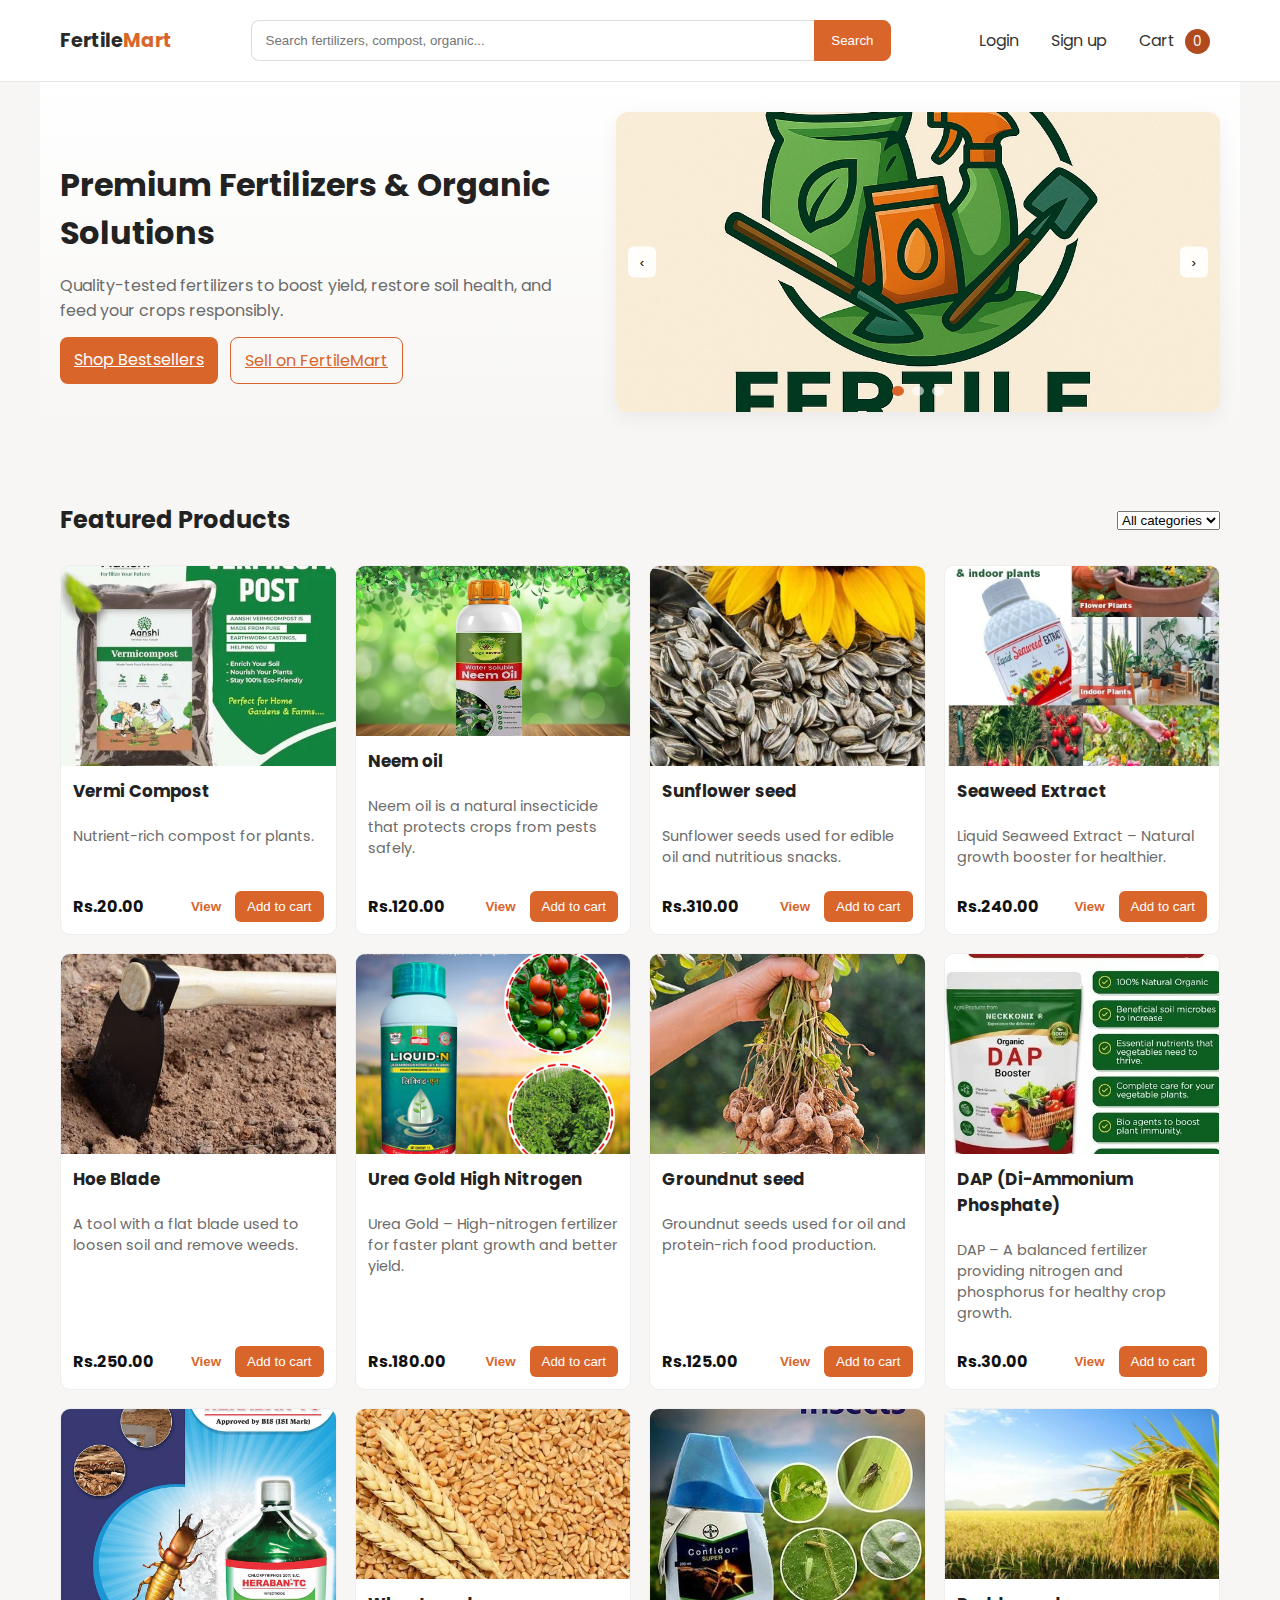
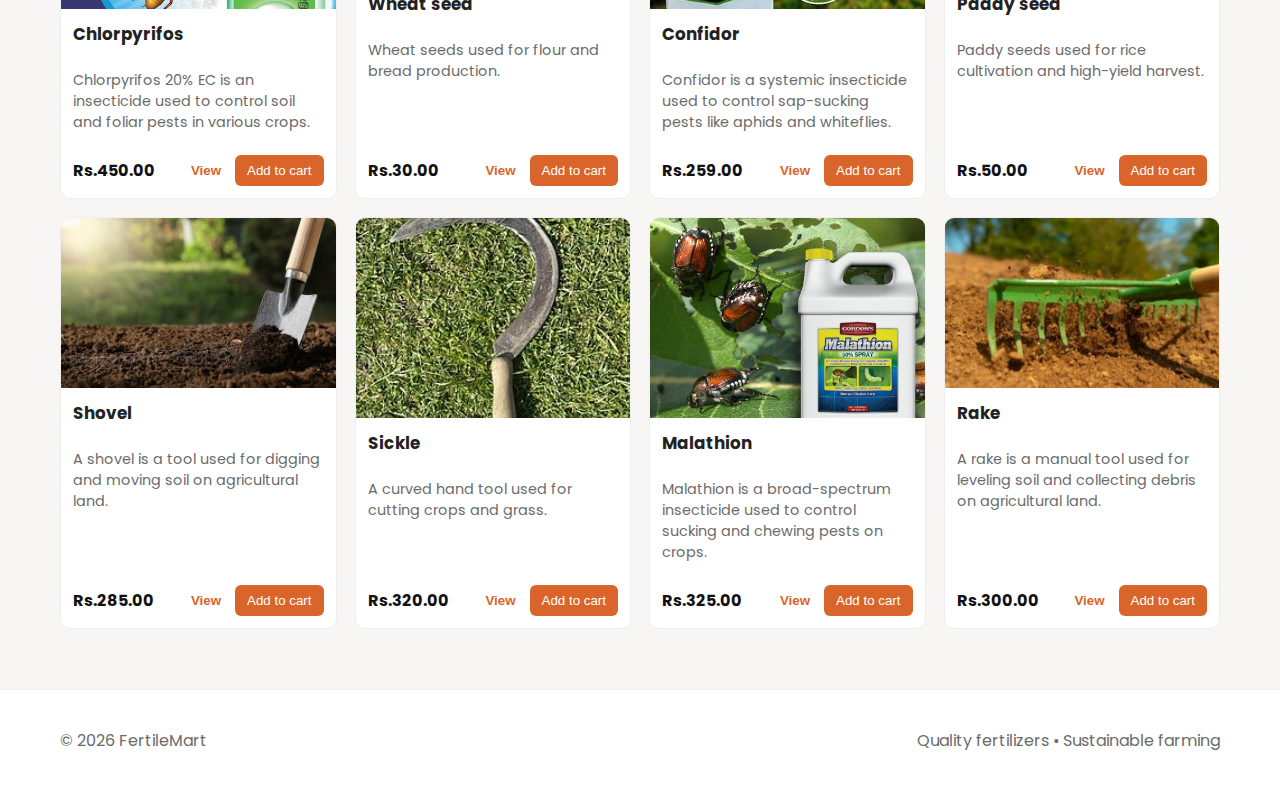
<file: index.html>
<!DOCTYPE html>
<html lang="en">
<head>
  <meta charset="utf-8" />
  <meta name="viewport" content="width=device-width,initial-scale=1" />
  <title>FertileMart — Marketplace</title>
  <link href="https://fonts.googleapis.com/css2?family=Poppins:wght@300;400;600;700&display=swap" rel="stylesheet">
  <link rel="stylesheet" href="css/owl.carousel.css">
  <link rel="stylesheet" href="css/owl.theme.default.min.css">
  <link rel="stylesheet" href="css/style.css">
</head>
<body>
  <header class="site-header">
    <div class="container header-row">
      <a class="logo" href="index.html">Fertile<span class="accent">Mart</span></a>

      <form id="search-form" class="search-form" onsubmit="return false;">
        <input id="search-input" type="search" placeholder="Search fertilizers, compost, organic..." />
        <button id="search-btn" type="button">Search</button>
      </form>

      <nav class="header-nav">
        <a href="pages/login.html" class="nav-link">Login</a>
        <a href="pages/signup.html" class="nav-link">Sign up</a>
        <a href="pages/cart.html" class="nav-link cart-link">Cart <span id="cart-count" class="cart-count">0</span></a>
      </nav>
    </div>
  </header>

  <main>
    <section class="hero container">
      <div class="hero-left">
        <h1>Premium Fertilizers & Organic Solutions</h1>
        <p>Quality-tested fertilizers to boost yield, restore soil health, and feed your crops responsibly.</p>
        <div class="hero-actions">
          <a href="#products" class="btn primary">Shop Bestsellers</a>
          <a href="pages/login.html" class="btn outline">Sell on FertileMart</a>
        </div>
      </div>

      <div class="hero-right">
        <!-- Pure JS carousel (no external libs) -->
        <div id="hero-carousel" class="carousel">
          <div class="carousel-track">
            <div class="carousel-slide"><img src="images/h3.jpeg" alt="h3"></div>
            <div class="carousel-slide"><img src="images/h1.jpeg" alt="h1"></div>
            <div class="carousel-slide"><img src="images/h2.jpeg" alt="h2"></div>
          </div>
          <button class="carousel-prev" aria-label="Previous">‹</button>
          <button class="carousel-next" aria-label="Next">›</button>
          <div class="carousel-dots"></div>
        </div>
      </div>
    </section>

    <section id="products" class="products container">
      <div class="section-head">
        <h2>Featured Products</h2>
        <div class="filters">
          <select id="filter-select">
            <option value="all">All categories</option>
            <option value="Fertilizers">Fertilizers</option>
            <option value="Pesticides">Pesticides</option>
            <option value="Seeds">Seeds</option>
            <option value="Farm Tools">Farm Tools</option>
          </select>
        </div>
      </div>

      <div id="product-grid" class="product-grid">
        <article class="product-card" data-id="1" data-name="Vermi Compost" data-desc="Vermicompost – Organic nutrient-rich compost produced by earthworms for healthy soil and sustainable farming." data-price="20.00" data-category="Fertilizers" data-img="images/product1.jpeg">
          <div class="card-media"><img src="images/product1.jpeg" alt="Vermi Compost" style="width: 280px; height: 200px;"></div>
          <div class="card-body">
            <h3>Vermi Compost</h3>
            <p class="muted small">Nutrient-rich compost for plants.</p>
            <div class="card-footer">
              <strong class="price">Rs.20.00</strong>
              <div class="actions">
                <button class="link view-product">View</button>
                <button class="btn add-to-cart">Add to cart</button>
              </div>
            </div>
          </div>
        </article>

        <article class="product-card" data-id="5" data-name="Neem oil" data-desc="Neem oil is a natural, eco-friendly insecticide that controls harmful pests. It helps protect crops without harming the environment." data-price="120.00" data-category="Pesticides" data-img="images/product5.jpeg">
          <div class="card-media"><img src="images/product5.jpeg" alt="Neem oil"></div>
          <div class="card-body">
            <h3>Neem oil</h3>
            <p class="muted small">Neem oil is a natural insecticide that protects crops from pests safely.</p>
            <div class="card-footer">
              <strong class="price">Rs.120.00</strong>
              <div class="actions">
                <button class="link view-product">View</button>
                <button class="btn add-to-cart">Add to cart</button>
              </div>
            </div>
          </div>
        </article>

        <article class="product-card" data-id="9" data-name="Sunflower seed" data-desc="Sunflower seeds are widely cultivated for producing healthy edible oil. They are also used as nutritious snacks rich in vitamins and minerals." data-price="310.00" data-category="Seeds" data-img="images/product9.jpeg">
          <div class="card-media"><img src="images/product9.jpeg" alt="Sunflower seed" style="width: 280px; height: 200px;"></div>
          <div class="card-body">
            <h3>Sunflower seed</h3>
            <p class="muted small">Sunflower seeds used for edible oil and nutritious snacks.</p>
            <div class="card-footer">
              <strong class="price">Rs.310.00</strong>
              <div class="actions">
                <button class="link view-product">View</button>
                <button class="btn add-to-cart">Add to cart</button>
              </div>
            </div>
          </div>
        </article>

        <article class="product-card" data-id="2" data-name="Seaweed Extract" data-desc="Liquid Seaweed Extract is a natural fertilizer that boosts plant growth and improves yield. Safe for all crops." data-price="240.00" data-category="Fertilizers" data-img="images/product2.jpeg">
          <div class="card-media"><img src="images/product2.jpeg" alt="Seaweed Extract" style="width: 280px; height: 200px;"></div>
          <div class="card-body">
            <h3>Seaweed Extract</h3>
            <p class="muted small">Liquid Seaweed Extract – Natural growth booster for healthier.</p>
            <div class="card-footer">
              <strong class="price">Rs.240.00</strong>
              <div class="actions">
                <button class="link view-product">View</button>
                <button class="btn add-to-cart">Add to cart</button>
              </div>
            </div>
          </div>
        </article>

        <article class="product-card" data-id="16" data-name="Hoe Blade" data-desc="The hoe has a long handle and a flat or slightly angled blade, used for loosening soil, weeding, and shaping the soil for planting. It is essential for manual farming tasks." data-price="250.00" data-category="Farm Tools" data-img="images/product16.jpeg">
          <div class="card-media"><img src="images/product16.jpeg" alt="Hoe Blade" style="width: 280px; height: 200px;"></div>
          <div class="card-body">
            <h3>Hoe Blade</h3>
            <p class="muted small">A tool with a flat blade used to loosen soil and remove weeds.</p>
            <div class="card-footer">
              <strong class="price">Rs.250.00</strong>
              <div class="actions">
                <button class="link view-product">View</button>
                <button class="btn add-to-cart">Add to cart</button>
              </div>
            </div>
          </div>
        </article>

        <article class="product-card" data-id="3" data-name="Urea Gold High Nitrogen" data-desc="Urea Gold is a high-nitrogen fertilizer that promotes rapid plant growth. Ideal for improving crop productivity." data-price="180.00" data-category="Fertilizers" data-img="images/product3.jpeg">
          <div class="card-media"><img src="images/product3.jpeg" alt="Urea Gold High Nitrogen" style="width: 280px; height: 200px;"></div>
          <div class="card-body">
            <h3>Urea Gold High Nitrogen</h3>
            <p class="muted small">Urea Gold – High-nitrogen fertilizer for faster plant growth and better yield.</p>
            <div class="card-footer">
              <strong class="price">Rs.180.00</strong>
              <div class="actions">
                <button class="link view-product">View</button>
                <button class="btn add-to-cart">Add to cart</button>
              </div>
            </div>
          </div>
        </article>

        <article class="product-card" data-id="11" data-name="Groundnut seed" data-desc="Groundnut seeds are widely grown for producing edible oil and protein-rich snacks. They help improve soil fertility through nitrogen fixation." data-price="125.00" data-category="Seeds" data-img="images/product11.jpeg">
          <div class="card-media"><img src="images/product11.jpeg" alt="Groundnut seed" style="width: 280px; height: 200px;"></div>
          <div class="card-body">
            <h3>Groundnut seed</h3>
            <p class="muted small">Groundnut seeds used for oil and protein-rich food production.</p>
            <div class="card-footer">
              <strong class="price">Rs.125.00</strong>
              <div class="actions">
                <button class="link view-product">View</button>
                <button class="btn add-to-cart">Add to cart</button>
              </div>
            </div>
          </div>
        </article>

        <article class="product-card" data-id="4" data-name="DAP (Di-Ammonium Phosphate)" data-desc="DAP (Di-Ammonium Phosphate) is a popular fertilizer that supplies essential nitrogen and phosphorus. It supports strong root development and healthy plant growth." data-price="30.00" data-category="Fertilizers" data-img="images/product4.jpeg">
          <div class="card-media"><img src="images/product4.jpeg" alt="Urea Gold High Nitrogen" style="width: 280px; height: 200px;"></div>
          <div class="card-body">
            <h3>DAP (Di-Ammonium Phosphate)</h3>
            <p class="muted small">DAP – A balanced fertilizer providing nitrogen and phosphorus for healthy crop growth.</p>
            <div class="card-footer">
              <strong class="price">Rs.30.00</strong>
              <div class="actions">
                <button class="link view-product">View</button>
                <button class="btn add-to-cart">Add to cart</button>
              </div>
            </div>
          </div>
        </article>

         <article class="product-card" data-id="8" data-name="Chlorpyrifos" data-desc="Chlorpyrifos 20% EC is a powerful insecticide that controls soil-borne and foliar pests. It is commonly used in crops like rice, cotton, and vegetables for effective protection." data-price="450.00" data-category="Pesticides" data-img="images/product8.jpeg">
          <div class="card-media"><img src="images/product8.jpeg" alt="Chlorpyrifos" style="width: 280px; height: 200px;"></div>
          <div class="card-body">
            <h3>Chlorpyrifos</h3>
            <p class="muted small">Chlorpyrifos 20% EC is an insecticide used to control soil and foliar pests in various crops.</p>
            <div class="card-footer">
              <strong class="price">Rs.450.00</strong>
              <div class="actions">
                <button class="link view-product">View</button>
                <button class="btn add-to-cart">Add to cart</button>
              </div>
            </div>
          </div>
        </article>

        <article class="product-card" data-id="10" data-name="Wheat seed" data-desc="Wheat seeds are essential for producing flour, bread, and other staple foods. They ensure high yield and quality grains." data-price="30.00" data-category="Seeds" data-img="images/product10.jpeg">
          <div class="card-media"><img src="images/product10.jpeg" alt="Wheat seed"></div>
          <div class="card-body">
            <h3>Wheat seed</h3>
            <p class="muted small">Wheat seeds used for flour and bread production.</p>
            <div class="card-footer">
              <strong class="price">Rs.30.00</strong>
              <div class="actions">
                <button class="link view-product">View</button>
                <button class="btn add-to-cart">Add to cart</button>
              </div>
            </div>
          </div>
        </article>

        <article class="product-card" data-id="6" data-name="Confidor" data-desc="Confidor is a systemic insecticide containing Imidacloprid, effective against sap-sucking insects. It ensures long-lasting protection for various crops." data-price="259.00" data-category="Pesticides" data-img="images/product6.jpeg">
          <div class="card-media"><img src="images/product6.jpeg" alt="Confidor" style="width: 280px; height: 200px;"></div>
          <div class="card-body">
            <h3>Confidor</h3>
            <p class="muted small">Confidor is a systemic insecticide used to control sap-sucking pests like aphids and whiteflies.</p>
            <div class="card-footer">
              <strong class="price">Rs.259.00</strong>
              <div class="actions">
                <button class="link view-product">View</button>
                <button class="btn add-to-cart">Add to cart</button>
              </div>
            </div>
          </div>
        </article>

        <article class="product-card" data-id="12" data-name="Paddy seed" data-desc="Paddy seeds are the starting point for rice cultivation, providing high-quality grains for staple food production. They ensure good yield and healthy crops." data-price="50.00" data-category="Seeds" data-img="images/product12.jpeg">
          <div class="card-media"><img src="images/product12.jpeg" alt="Paddy seed"></div>
          <div class="card-body">
            <h3>Paddy seed</h3>
            <p class="muted small">Paddy seeds used for rice cultivation and high-yield harvest.</p>
            <div class="card-footer">
              <strong class="price">Rs.50.00</strong>
              <div class="actions">
                <button class="link view-product">View</button>
                <button class="btn add-to-cart">Add to cart</button>
              </div>
            </div>
          </div>
        </article>

        <article class="product-card" data-id="13" data-name="Shovel" data-desc="A shovel is a strong manual tool used for digging, lifting, and moving soil or manure in the field. It is essential for soil preparation and planting activities." data-price="285.00" data-category="Farm Tools" data-img="images/product13.jpeg">
          <div class="card-media"><img src="images/product13.jpeg" alt="Shovel"></div>
          <div class="card-body">
            <h3>Shovel</h3>
            <p class="muted small">A shovel is a tool used for digging and moving soil on agricultural land.</p>
            <div class="card-footer">
              <strong class="price">Rs.285.00</strong>
              <div class="actions">
                <button class="link view-product">View</button>
                <button class="btn add-to-cart">Add to cart</button>
              </div>
            </div>
          </div>
        </article>

        <article class="product-card" data-id="14" data-name="Sickle" data-desc="The sickle has a sharp, curved blade and a short handle, used for harvesting crops like wheat, rice, and cutting grass or weeds manually." data-price="320.00" data-category="Farm Tools" data-img="images/product14.jpeg">
          <div class="card-media"><img src="images/product14.jpeg" alt="Sickle" style="width: 280px; height: 200px;"></div>
          <div class="card-body">
            <h3>Sickle</h3>
            <p class="muted small">A curved hand tool used for cutting crops and grass.</p>
            <div class="card-footer">
              <strong class="price">Rs.320.00</strong>
              <div class="actions">
                <button class="link view-product">View</button>
                <button class="btn add-to-cart">Add to cart</button>
              </div>
            </div>
          </div>
        </article>

        <article class="product-card" data-id="7" data-name="Malathion" data-desc="Malathion is a widely used broad-spectrum insecticide that controls sucking and chewing pests. It helps protect crops like fruits, vegetables, and grains from insect damage." data-price="325.00" data-category="Pesticides" data-img="images/product7.jpeg">
          <div class="card-media"><img src="images/product7.jpeg" alt="Malathion" style="width: 280px; height: 200px;"></div>
          <div class="card-body">
            <h3>Malathion</h3>
            <p class="muted small">Malathion is a broad-spectrum insecticide used to control sucking and chewing pests on crops.</p>
            <div class="card-footer">
              <strong class="price">Rs.325.00</strong>
              <div class="actions">
                <button class="link view-product">View</button>
                <button class="btn add-to-cart">Add to cart</button>
              </div>
            </div>
          </div>
        </article>

        <article class="product-card" data-id="15" data-name="Rake" data-desc="A rake is a simple hand tool used to level soil and gather leaves or debris on farmland. It helps in soil preparation and maintaining cleanliness in the field." data-price="300.00" data-category="Farm Tools" data-img="images/product15.jpeg">
          <div class="card-media"><img src="images/product15.jpeg" alt="Rake"></div>
          <div class="card-body">
            <h3>Rake</h3>
            <p class="muted small">A rake is a manual tool used for leveling soil and collecting debris on agricultural land.</p>
            <div class="card-footer">
              <strong class="price">Rs.300.00</strong>
              <div class="actions">
                <button class="link view-product">View</button>
                <button class="btn add-to-cart">Add to cart</button>
              </div>
            </div>
          </div>
        </article>

      </div>

      
    </section>
  </main>

  <footer class="site-footer">
    <div class="container footer-row">
      <div>© <span id="year"></span> FertileMart</div>
      <div class="muted">Quality fertilizers • Sustainable farming</div>
    </div>
  </footer>

  <script src="js/main.js"></script>
</body>
</html>
</file>
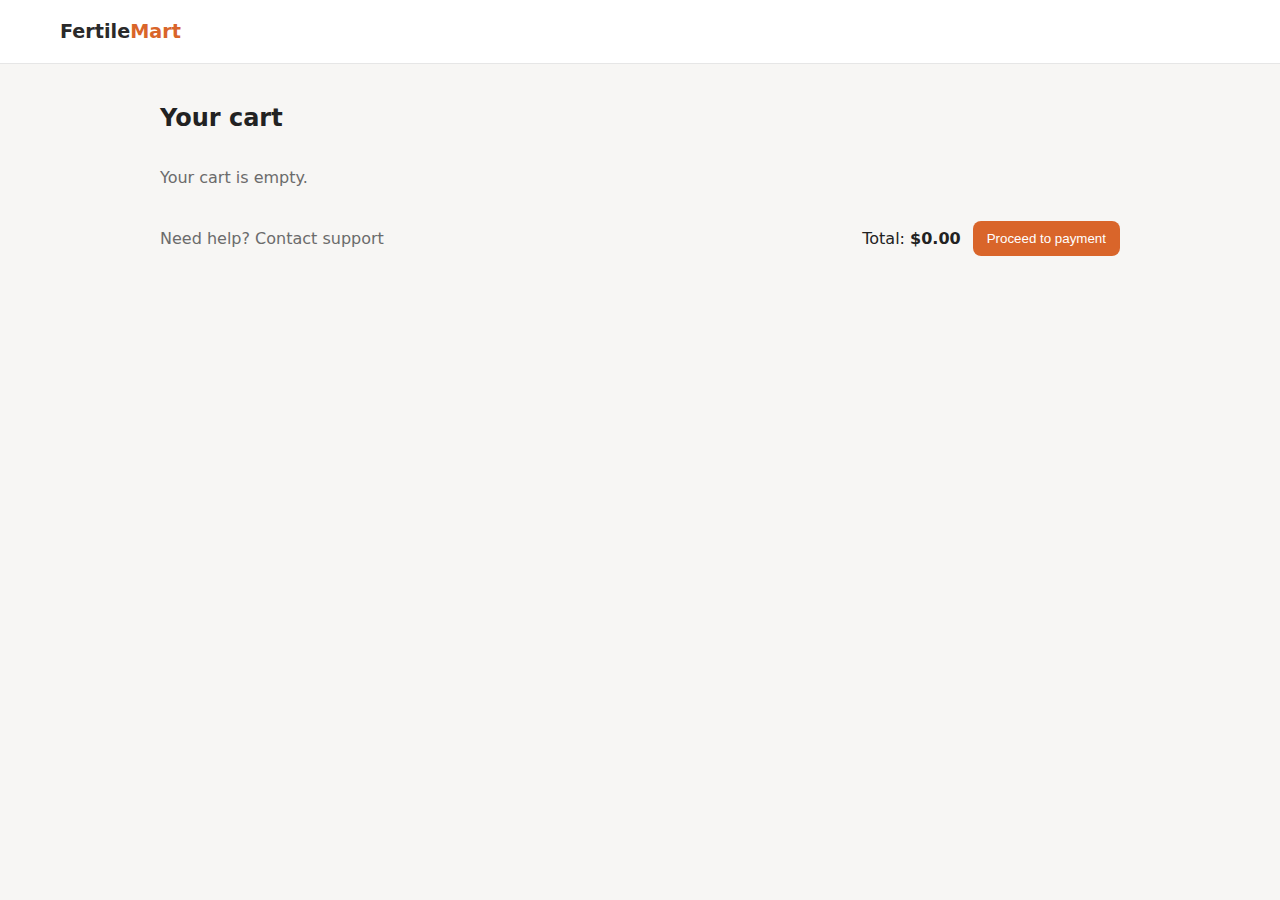
<file: pages/cart.html>
<!DOCTYPE html>
<html lang="en">
<head>
  <meta charset="utf-8" />
  <meta name="viewport" content="width=device-width,initial-scale=1" />
  <title>Cart - FertileMart</title>
  <link rel="stylesheet" href="../css/style.css">
</head>
<body class="cart-page">
  <header class="site-header">
    <div class="container header-row">
      <a class="logo" href="../index.html">Fertile<span class="accent">Mart</span></a>
    </div>
  </header>
  <main>
    <div class="container" style="max-width:1000px">
      <h2>Your cart</h2>
      <div id="cart-items" class="cart-list" style="margin-top:12px"></div>
      <div style="display:flex;justify-content:space-between;align-items:center;margin-top:18px">
        <div class="muted">Need help? Contact support</div>
        <div style="display:flex;align-items:center;gap:12px">
          <div>Total: <strong>$<span id="total-amount">0.00</span></strong></div>
          <button id="checkout-btn" class="btn primary" disabled>Proceed to payment</button>
        </div>
      </div>
    </div>
  </main>
  <script src="../js/main.js"></script>
</body>
</html>
</file>
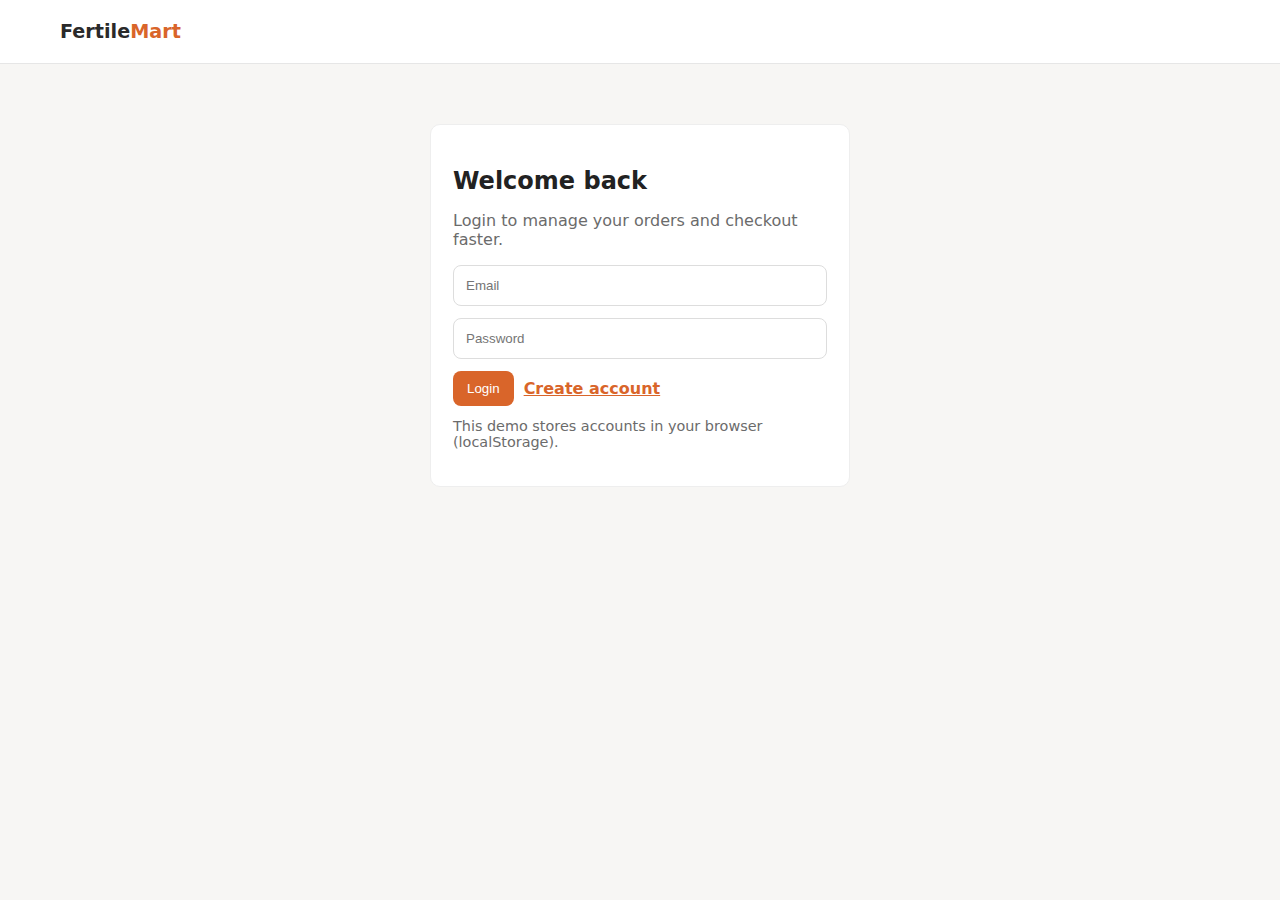
<file: pages/login.html>
<!DOCTYPE html>
<html lang="en">
<head>
  <meta charset="utf-8" />
  <meta name="viewport" content="width=device-width,initial-scale=1" />
  <title>Login - FertileMart</title>
  <link rel="stylesheet" href="../css/style.css">
</head>
<body class="login-page">
  <header class="site-header">
    <div class="container header-row">
      <a class="logo" href="../index.html">Fertile<span class="accent">Mart</span></a>
    </div>
  </header>

  <main>
    <div class="container">
      <div class="form-wrap">
        <h2>Welcome back</h2>
        <p class="muted">Login to manage your orders and checkout faster.</p>
        <form id="login-form" novalidate>
          <input class="input" type="email" name="email" placeholder="Email" required>
          <input class="input" type="password" name="password" placeholder="Password" required>
          <div class="form-actions">
            <button type="submit" class="btn primary">Login</button>
            <a id="switch-to-signup" class="link" href="#">Create account</a>
          </div>
        </form>
            <p class="muted small" style="margin-top:12px">This demo stores accounts in your browser (localStorage).</p>
          </div>
        </div>
      </main>
  <script src="../js/main.js"></script>
</body>
</html>
</file>
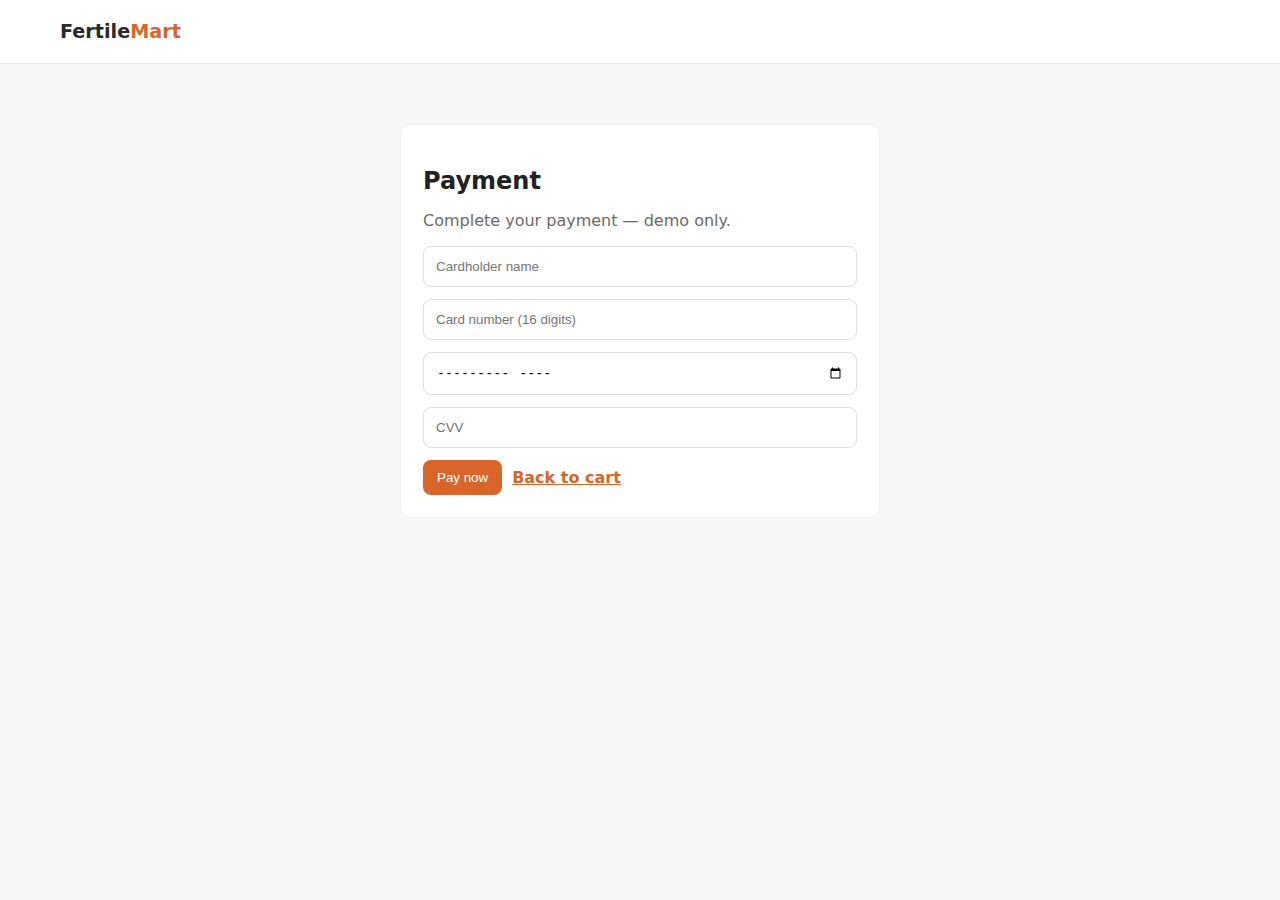
<file: pages/payment.html>
<!DOCTYPE html>
<html lang="en">
<head>
  <meta charset="utf-8" />
  <meta name="viewport" content="width=device-width,initial-scale=1" />
  <title>Payment - FertileMart</title>
  <link rel="stylesheet" href="../css/style.css">
</head>
<body class="payment-page">
  <header class="site-header"><div class="container header-row"><a class="logo" href="../index.html">Fertile<span class="accent">Mart</span></a></div></header>
  <main><div class="container"><div class="form-wrap" style="max-width:480px"><h2>Payment</h2><p class="muted">Complete your payment — demo only.</p><form id="payment-form" novalidate><input class="input" name="cardName" type="text" placeholder="Cardholder name" required><input class="input" name="cardNumber" type="text" placeholder="Card number (16 digits)" pattern="\d{16}" maxlength="16" required><input class="input" name="expiry" type="month" placeholder="MM/YY" required><input class="input" name="cvv" type="password" placeholder="CVV" pattern="\d{3}" maxlength="3" required><div style="display:flex;gap:10px;align-items:center"><button type="submit" class="btn primary">Pay now</button><a href="cart.html" class="link">Back to cart</a></div></form></div></div></main>
  <script src="../js/main.js"></script>
</body>
</html>
</file>
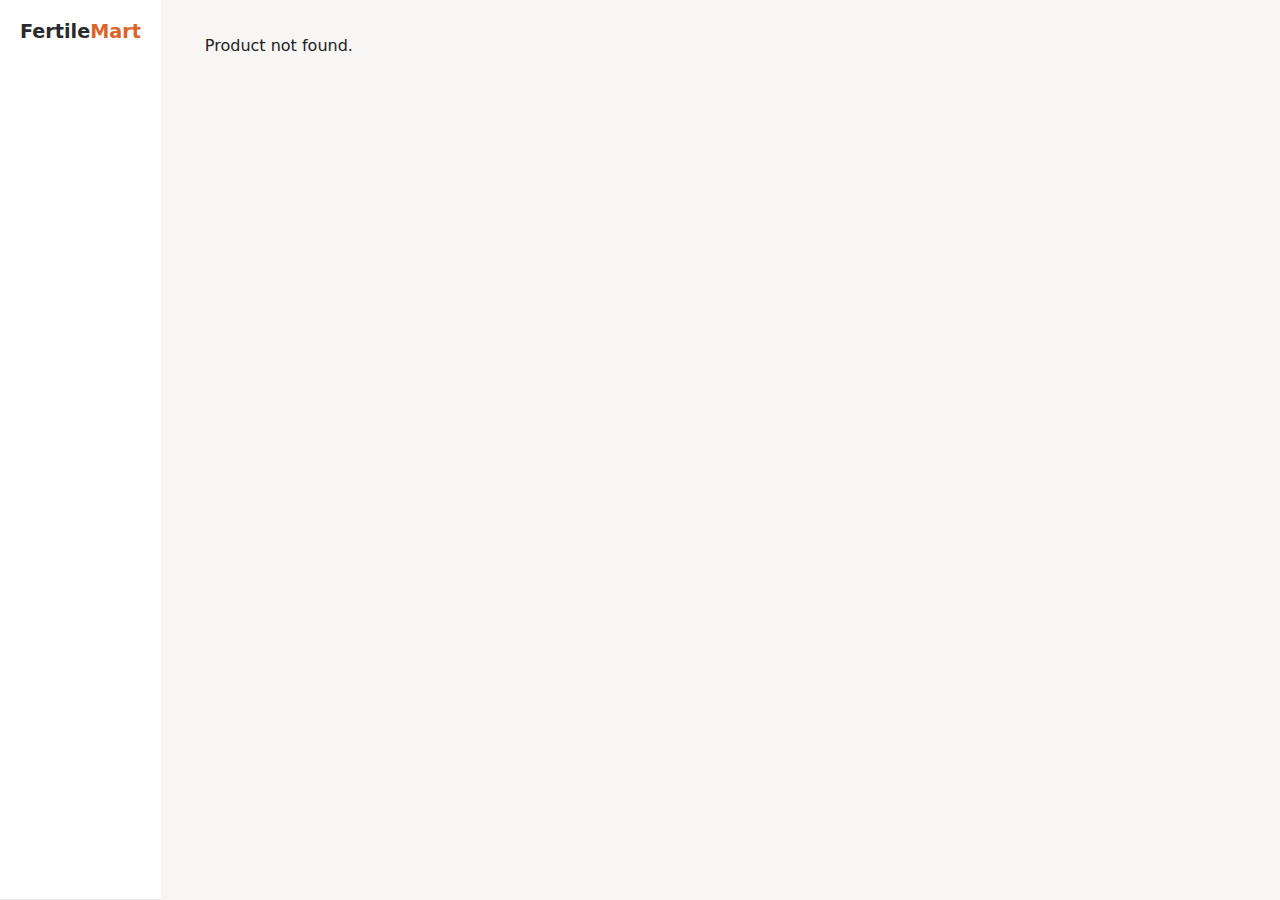
<file: pages/product.html>
<!DOCTYPE html>
<html lang="en">
<head>
  <meta charset="utf-8" />
  <meta name="viewport" content="width=device-width,initial-scale=1" />
  <title>Product - FertileMart</title>
  <link rel="stylesheet" href="../css/style.css">
</head>
<body class="product-page">
  <header class="site-header">
    <div class="container header-row">
      <a class="logo" href="../index.html">Fertile<span class="accent">Mart</span></a>
    </div>
  </header>
  <main>
    <div class="container">
      <div id="product-details"></div>
    </div>
  </main>
  <script src="../js/main.js"></script>
</body>
</html>
</file>
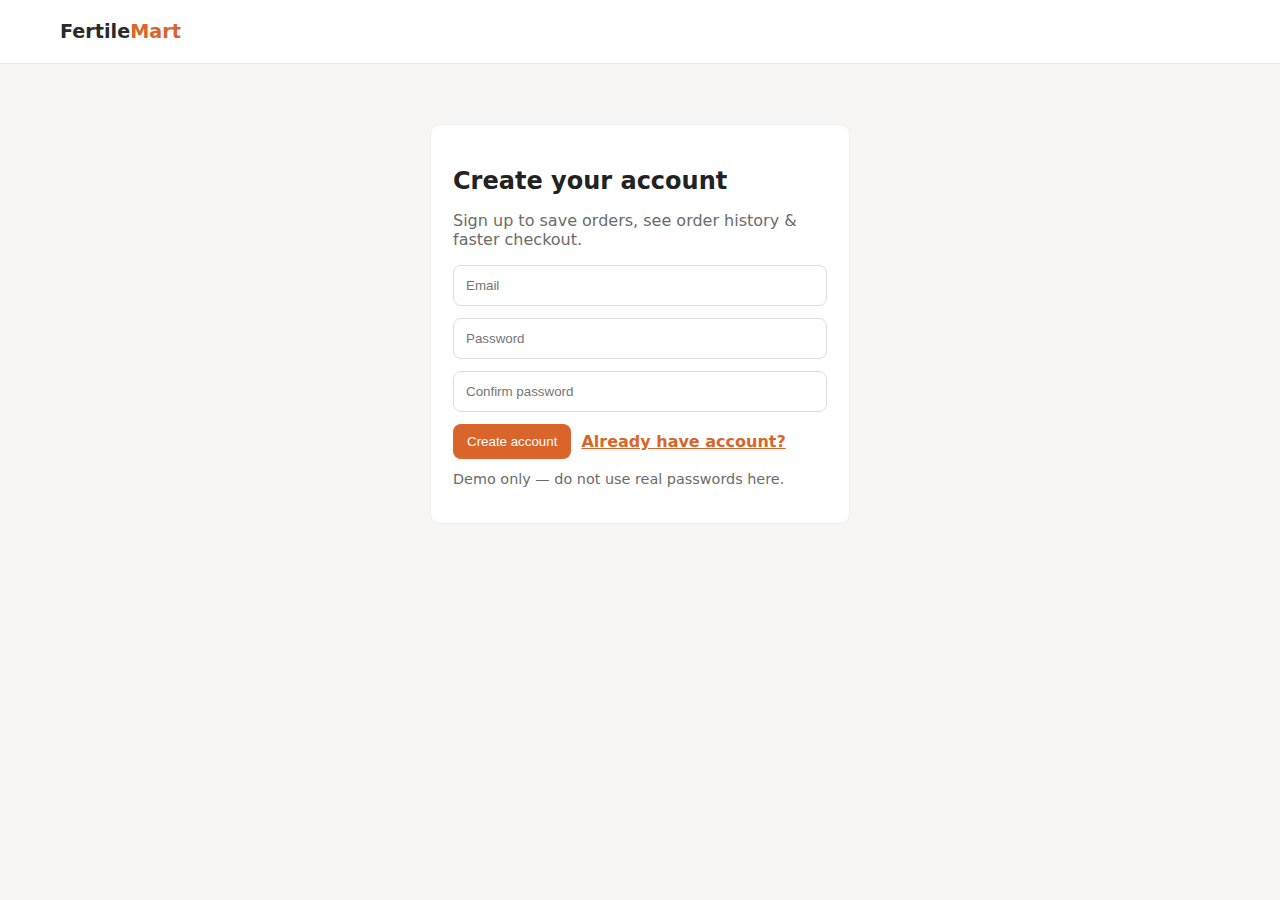
<file: pages/signup.html>
<!DOCTYPE html>
<html lang="en">
<head>
  <meta charset="utf-8" />
  <meta name="viewport" content="width=device-width,initial-scale=1" />
  <title>Sign Up - FertileMart</title>
  <link rel="stylesheet" href="../css/style.css">
</head>
<body class="signup-page">
  <header class="site-header">
    <div class="container header-row">
      <a class="logo" href="../index.html">Fertile<span class="accent">Mart</span></a>
    </div>
  </header>
  <main>
    <div class="container">
      <div class="form-wrap">
        <h2>Create your account</h2>
        <p class="muted">Sign up to save orders, see order history & faster checkout.</p>
        <form id="signup-form" novalidate>
          <input class="input" type="email" name="email" placeholder="Email" required>
          <input class="input" type="password" name="password" placeholder="Password" required>
          <input class="input" type="password" name="confirmPassword" placeholder="Confirm password" required>
          <div class="form-actions">
            <button type="submit" class="btn primary">Create account</button>
            <a id="switch-to-login" class="link" href="#">Already have account?</a>
          </div>
        </form>
        <p class="muted small" style="margin-top:12px">Demo only — do not use real passwords here.</p>
      </div>
    </div>
  </main>
  <script src="../js/main.js"></script>
</body>
</html>
</file>
<file: css/style.css>
/* style.css - marketplace-inspired, responsive */

:root{
  --accent:#D9652A;
  --accent-dark:#B14A1E;
  --muted:#6b6b6b;
  --card:#ffffff;
  --bg:#f7f6f4;
  --radius:10px;
}
*{
   box-sizing:border-box
}
html,body{
  height:100%;
  font-family:'Poppins',system-ui,Arial,sans-serif;
  background:var(--bg);
  color:#222;
  margin:0
}
.container{
  max-width:1200px;
  margin:0 auto;
  padding:20px
}

/* Header */
.site-header{
  background:#fff;
  border-bottom:1px solid #e6e6e6;
  position:sticky;
  top:0;
  z-index:50
}
.header-row{
  display:flex;
  align-items:center;
  gap:16px;
  justify-content:space-between
}
.logo{
  font-weight:700;
  color:#2a2a2a;
  text-decoration:none;
  font-size:1.2rem
}
.logo .accent{
  color:var(--accent)
}
.search-form{
  flex:1;
  max-width:640px;
  margin:0 20px;
  display:flex
}
.search-form input{
  flex:1;
  padding:12px 14px;
  border-radius:8px 0 0 8px;
  border:1px solid #ddd;
  border-right:none
}
.search-form button{
  padding:12px 16px;
  border-radius:0 8px 8px 0;
  border:1px solid var(--accent);
  background:var(--accent);
  color:#fff;
  cursor:pointer
}
.header-nav{
  display:flex;
  align-items:center;
  gap:12px
}
.header-nav .nav-link{
  color:#333;
  text-decoration:none;
  padding:8px 10px;
  border-radius:8px
}
.cart-count{
  background:var(--accent-dark);
  color:#fff;
  padding:3px 8px;
  border-radius:999px;
  margin-left:6px;
  font-size:0.85rem
}

/* Hero */
.hero{
  display:flex;
  gap:30px;
  align-items:center;
  padding:30px 20px;
  background:linear-gradient(180deg, #fff, transparent)
}
.hero-left h1{
  font-size:2rem;
  margin-bottom:10px
}
.hero-left p{
  color:var(--muted);margin-bottom:14px
}
.hero-actions{
  display:flex;
  gap:12px
}
.btn{
  padding:10px 14px;
  border-radius:8px;
  border:none;
  cursor:pointer
}
.btn.primary{
  background:var(--accent);
  color:#fff
}
.btn.outline{
  background:transparent;
  border:1px solid var(--accent);
  color:var(--accent)
}

/* Carousel */
.carousel{
  position:relative;
  overflow:hidden;
  border-radius:12px;
  box-shadow:0 6px 20px rgba(0,0,0,0.06)
}
.carousel-track{
  display:flex;
  transition:transform .45s ease
}
.carousel-slide{
  min-width:100%;
  flex-shrink:0
}
.carousel-slide img{
  width:100%;
  height:300px;
  object-fit:cover;
  display:block
}
.carousel-prev,.carousel-next{
  position:absolute;
  top:50%;
  transform:translateY(-50%);
  background:rgba(255,255,255,0.9);
  border:none;
  padding:8px 12px;
  border-radius:6px;
  cursor:pointer
}
.carousel-prev{
  left:12px
}
.carousel-next{
  right:12px
}
.carousel-dots{
  position:absolute;
  left:0;
  right:0;
  bottom:10px;
  text-align:center
}
.carousel-dots button{
  width:10px;
  height:10px;
  border-radius:50%;
  border:none;
  margin:0 4px;
  background:rgba(255,255,255,0.6);
  cursor:pointer
}
.carousel-dots button.active{
  background:var(--accent)
}

/* Products */
.section-head{
  display:flex;
  justify-content:space-between;
  align-items:center;
  margin-top:20px;
  margin-bottom:8px
}
.product-grid{
  display:grid;
  grid-template-columns:repeat(auto-fill,minmax(220px,1fr));
  gap:18px
}
.product-card{
  background:var(--card);
  border-radius:var(--radius);
  overflow:hidden;
  border:1px solid #eee;
  display:flex;
  flex-direction:column;
  transition:transform .15s ease,box-shadow .15s ease
}
.product-card:hover{
  transform:translateY(-6px);
  box-shadow:0 10px 30px rgba(0,0,0,0.06)
}
.card-media img{
  width:100%;
  height:170px;
  object-fit:cover;
  display:block
}
.card-body{
  padding:12px;
  display:flex;
  flex-direction:column;
  gap:8px;
  flex:1
}
.card-body h3{
  font-size:1.05rem;
  margin:0
}
.muted{
  color:var(--muted)
}
.small{
  font-size:0.9rem
}
.card-footer{
  display:flex;
  justify-content:space-between;
  align-items:center;
  margin-top:auto
}
.price{
  color:#111
}
.actions{
  display:flex;
  gap:8px
}
.link{
  background:transparent;
  border:none;
  color:var(--accent);
  cursor:pointer;
  font-weight:600
}
.btn.add-to-cart{
  background:var(--accent);
  color:#fff;
  padding:8px 12px;
  border-radius:6px
}

/* Footer */
.site-footer{
  margin-top:40px;
  background:#fff;
  padding:18px;
  border-top:1px solid #eee
}
.footer-row{
  display:flex;
  justify-content:space-between;
  align-items:center;
  color:var(--muted)
}

/* Forms (login/signup/payment) */
.form-wrap{
  max-width:420px;
  margin:40px auto;
  background:#fff;
  padding:22px;
  border-radius:10px;
  border:1px solid #eee
}
.form-wrap h2{
  margin-bottom:14px
}
.input{
  width:100%;
  padding:12px;
  border-radius:8px;
  border:1px solid #ddd;
  margin-bottom:12px
}
.form-row{
  display:flex;
  gap:8px
}
.form-actions{
  display:flex;
  gap:10px;
  align-items:center
}

/* Cart */
.cart-list{
  display:flex;
  flex-direction:column;
  gap:12px
}
.cart-item{
  display:flex;
  gap:12px;
  align-items:center;
  background:#fff;
  padding:12px;
  border-radius:8px;
  border:1px solid #eee
}
.cart-item img{width:110px;
  height:90px;
  object-fit:cover;
  border-radius:6px
}
.qty-controls{
  display:flex;
  align-items:center;
  gap:8px
}
.qty-btn{
  width:32px;
  height:32px;
  border-radius:6px;
  border:1px solid #ddd;
  background:#fff;
  cursor:pointer}

/* Product details page */
.product-page{
  display:flex;
  gap:24px;
  flex-wrap:wrap
}
.product-page .media{
  flex:1;
  min-width:300px
}
.product-page .info{
  flex:1;
  min-width:280px
}

/* Responsive */
@media (max-width:900px)
{
  .header-row{
    flex-direction:column;
    gap:12px;
    align-items:stretch
  }
  .search-form{
    max-width:100%
  }
  .hero{
    flex-direction:column;
    text-align:center
  }
  .header-nav{
    justify-content:center
  }
  .product-grid{
    grid-template-columns:repeat(auto-fill,minmax(160px,1fr))
  }
}
</file>
